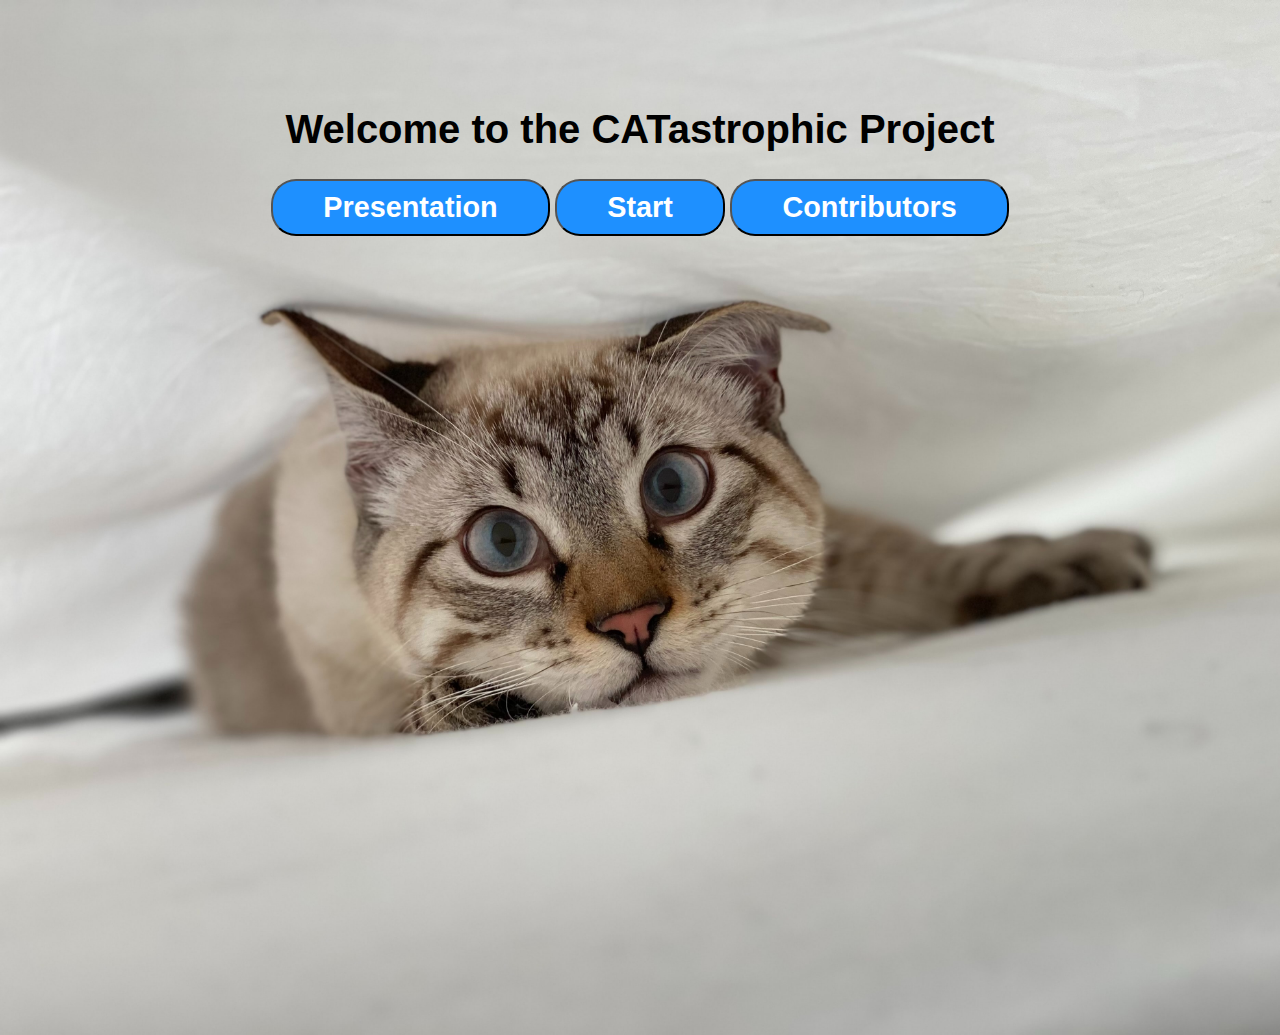
<file: index presentation.html>
<!DOCTYPE html>
<html lang="en">
<head>
  <meta charset="UTF-8">
  <meta http-equiv="X-UA-Compatible" content="IE=edge">
  <meta name="viewport" content="width=device-width, initial-scale=1.0">
  <title>Presentation</title>
  <link rel="stylesheet" href="./presentation.css">
</head>
<body background="cat img1.jpg">


<center>
  <div class="title">
    <h1>Welcome to the CATastrophic Project</h1>
  </div>
  <div class="content">
      <a href="https://docs.google.com/presentation/d/1QNNrh-4vA7BziB61Gw-dVrgS98NpvbiYv8_Wv4WVTKA/edit#slide=id.p">
        <button class="btn">Presentation</button></a>
        <a href="./index.html">
        <button class="btn">Start</button></a>
        <button onclick="contributorsBtn()" class="btn">Contributors</button>
      
    </div>
  </div>
</center>
  <p id="contributors"></p>
</div>



<script src="./presentation.js"></script>
</body>
</html>
</file>
<file: presentation.css>
*, *::before, *::after { 
    box-sizing: border-box;
    font-family: 'Franklin Gothic Medium', 'Arial Narrow', Arial, sans-serif
}


    :root{
        --secondary: #1e90ff;
    }


body {
    background-size: cover;
    padding: 80px;
    margin: 0;
    min-height: 115vh;
    min-width: 100vh;
    font-size: 20px;
}

.btn {
    background-color: var(--secondary);
    padding:10px 50px;
    color: white;
    outline: none;
    font-size: 1.8rem;
    font-weight: bold;
    border-radius: 25px;
}

.btn:hover {
    border-color: black;
    cursor: pointer;
    box-shadow: 0px 2px 6px 0 black;
}

#contributors {
    margin-left: 61%;
    font-size: 2rem;

}
</file>
